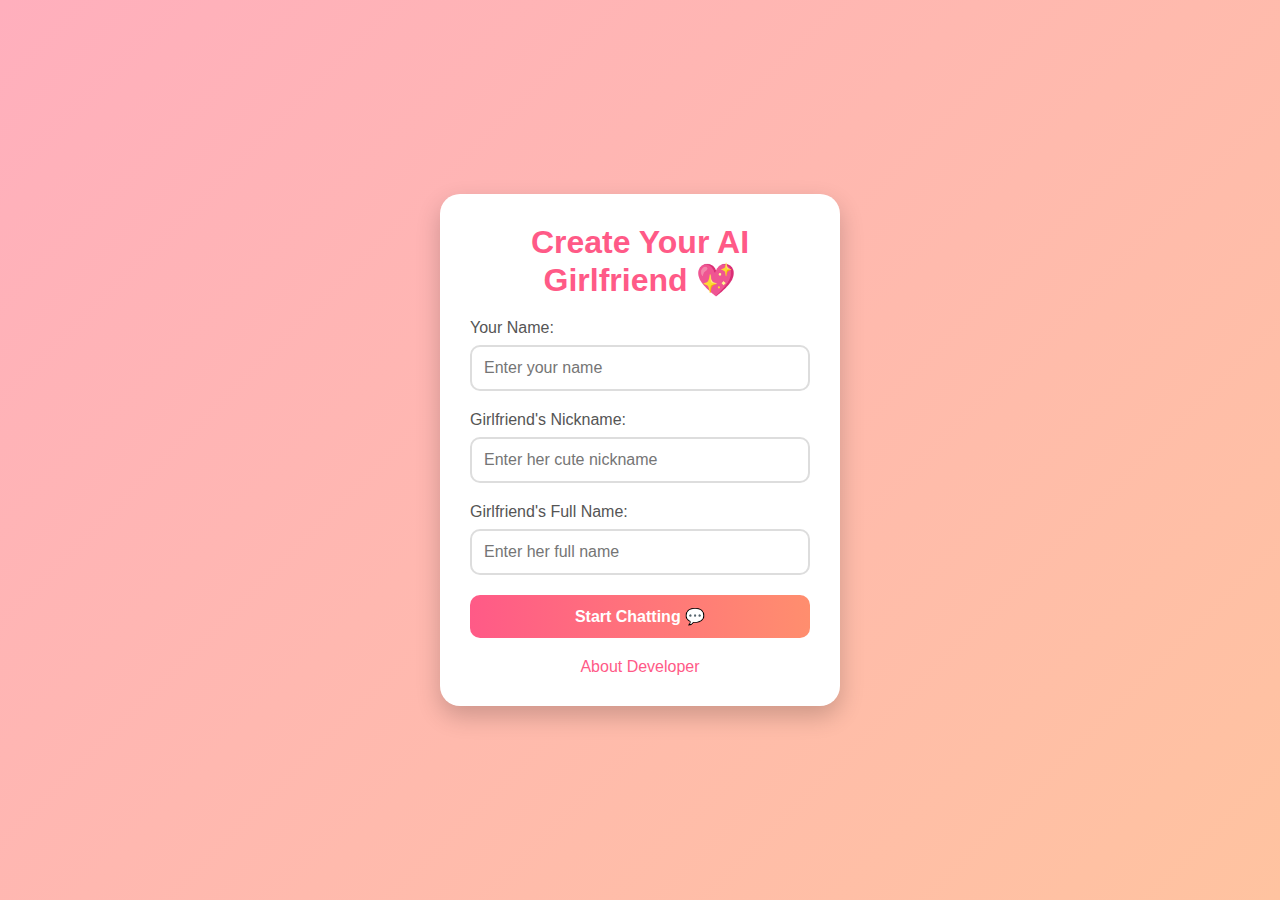
<file: index.html>
<!DOCTYPE html>
<html lang="en">
<head>
    <meta charset="UTF-8">
    <meta name="viewport" content="width=device-width, initial-scale=1.0">
    <title>AI Girlfriend - Get Started</title>
    <link rel="stylesheet" href="style.css">
</head>
<body>
    <div class="container">
        <h1>Create Your AI Girlfriend 💖</h1>
        <form id="userForm">
            <div class="form-group">
                <label for="userName">Your Name:</label>
                <input type="text" id="userName" required placeholder="Enter your name">
            </div>
            <div class="form-group">
                <label for="nickName">Girlfriend's Nickname:</label>
                <input type="text" id="nickName" required placeholder="Enter her cute nickname">
            </div>
            <div class="form-group">
                <label for="fullName">Girlfriend's Full Name:</label>
                <input type="text" id="fullName" required placeholder="Enter her full name">
            </div>
            <button type="submit" class="btn">Start Chatting 💬</button>
        </form>
        <a href="https://mahadiislamalif.netlify.app/" class="developer-link">About Developer</a>
    </div>
    <script src="script.js"></script>
</body>
</html>
</file>
<file: style.css>
/* General Styles */
* {
    margin: 0;
    padding: 0;
    box-sizing: border-box;
    font-family: 'Segoe UI', Tahoma, Geneva, Verdana, sans-serif;
}

body {
    background: linear-gradient(135deg, #ffafbd, #ffc3a0);
    height: 100vh;
    display: flex;
    justify-content: center;
    align-items: center;
    padding: 20px;
}

/* Index Page Styles */
.container {
    background-color: white;
    border-radius: 20px;
    padding: 30px;
    box-shadow: 0 10px 25px rgba(0, 0, 0, 0.2);
    width: 100%;
    max-width: 400px;
    text-align: center;
}

h1 {
    color: #ff5a87;
    margin-bottom: 20px;
    font-weight: 600;
}

.form-group {
    margin-bottom: 20px;
    text-align: left;
}

label {
    display: block;
    margin-bottom: 8px;
    color: #555;
    font-weight: 500;
}

input {
    width: 100%;
    padding: 12px;
    border: 2px solid #ddd;
    border-radius: 10px;
    font-size: 16px;
    transition: border-color 0.3s;
}

input:focus {
    border-color: #ff5a87;
    outline: none;
}

.btn {
    background: linear-gradient(to right, #ff5a87, #ff8e6e);
    color: white;
    border: none;
    padding: 12px 20px;
    border-radius: 10px;
    font-size: 16px;
    cursor: pointer;
    width: 100%;
    font-weight: 600;
    transition: transform 0.2s;
}

.btn:hover {
    transform: translateY(-2px);
}

.developer-link {
    display: block;
    margin-top: 20px;
    color: #ff5a87;
    text-decoration: none;
    font-weight: 500;
}

.developer-link:hover {
    text-decoration: underline;
}

/* Chat Page Styles */
.chat-container {
    width: 100%;
    max-width: 400px;
    height: 90vh;
    background-color: white;
    border-radius: 20px;
    overflow: hidden;
    display: flex;
    flex-direction: column;
    box-shadow: 0 10px 25px rgba(0, 0, 0, 0.2);
}

.chat-header {
    display: flex;
    align-items: center;
    padding: 15px;
    background: linear-gradient(to right, #ff5a87, #ff8e6e);
    color: white;
}

.profile-pic {
    width: 50px;
    height: 50px;
    border-radius: 50%;
    margin-right: 15px;
    object-fit: cover;
    border: 2px solid white;
}

.profile-info h2 {
    font-size: 18px;
    margin-bottom: 4px;
}

.profile-info p {
    font-size: 12px;
    opacity: 0.9;
}

.chat-messages {
    flex: 1;
    padding: 15px;
    overflow-y: auto;
    background-color: #f8f9fa;
}

.message {
    margin-bottom: 15px;
    display: flex;
}

.message.user {
    justify-content: flex-end;
}

.message-content {
    max-width: 70%;
    padding: 10px 15px;
    border-radius: 18px;
    font-size: 14px;
    line-height: 1.4;
}

.message.girlfriend .message-content {
    background-color: white;
    border-top-left-radius: 4px;
    box-shadow: 0 2px 5px rgba(0, 0, 0, 0.1);
}

.message.user .message-content {
    background-color: #dcf8c6;
    border-top-right-radius: 4px;
    box-shadow: 0 2px 5px rgba(0, 0, 0, 0.1);
}

.message-time {
    font-size: 11px;
    color: #999;
    margin-top: 4px;
    text-align: right;
}

.chat-input {
    display: flex;
    padding: 15px;
    border-top: 1px solid #eee;
    background-color: white;
}

#messageInput {
    flex: 1;
    padding: 12px;
    border: 2px solid #ddd;
    border-radius: 20px;
    margin-right: 10px;
}

#sendButton {
    background-color: #ff5a87;
    color: white;
    border: none;
    padding: 12px 20px;
    border-radius: 20px;
    cursor: pointer;
    font-weight: 600;
}

/* Responsive Design */
@media (max-width: 480px) {
    body {
        padding: 10px;
    }
    
    .container, .chat-container {
        border-radius: 15px;
        height: 95vh;
    }
    
    .message-content {
        max-width: 80%;
    }
}
</file>
